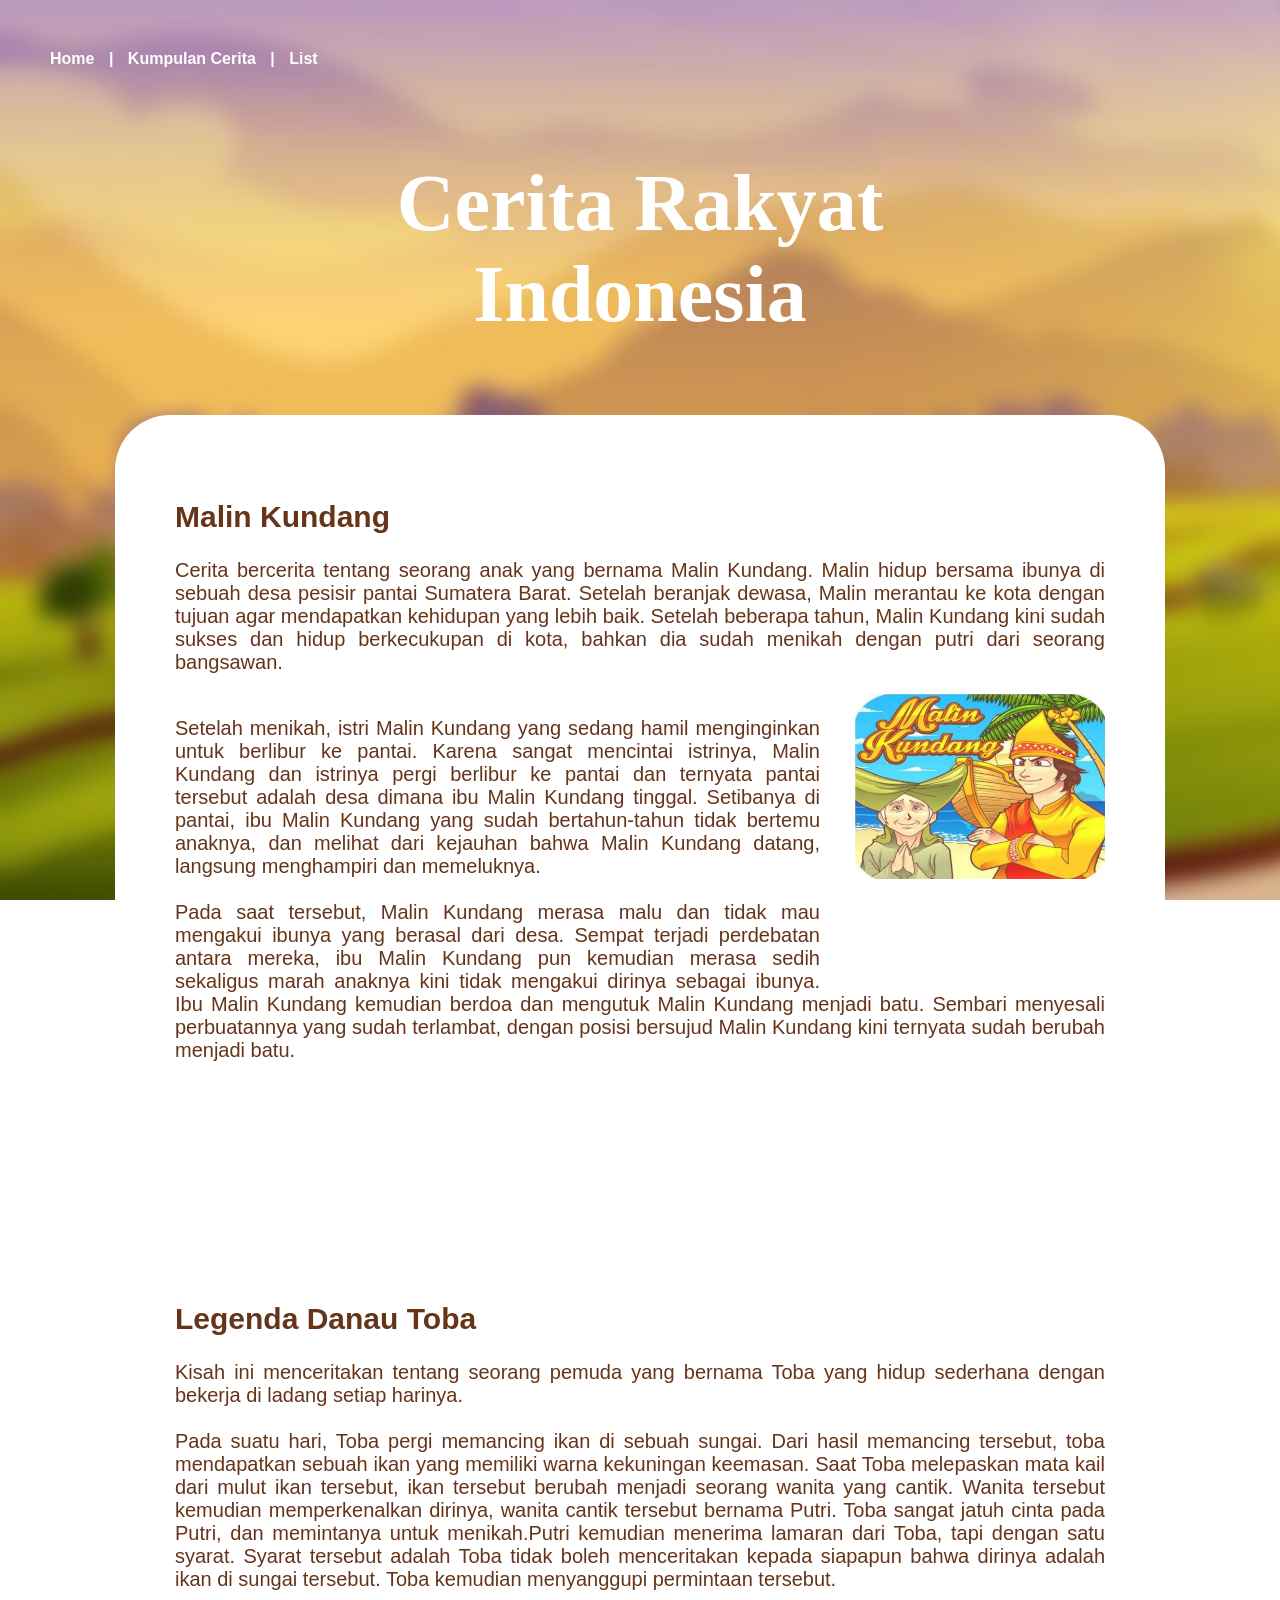
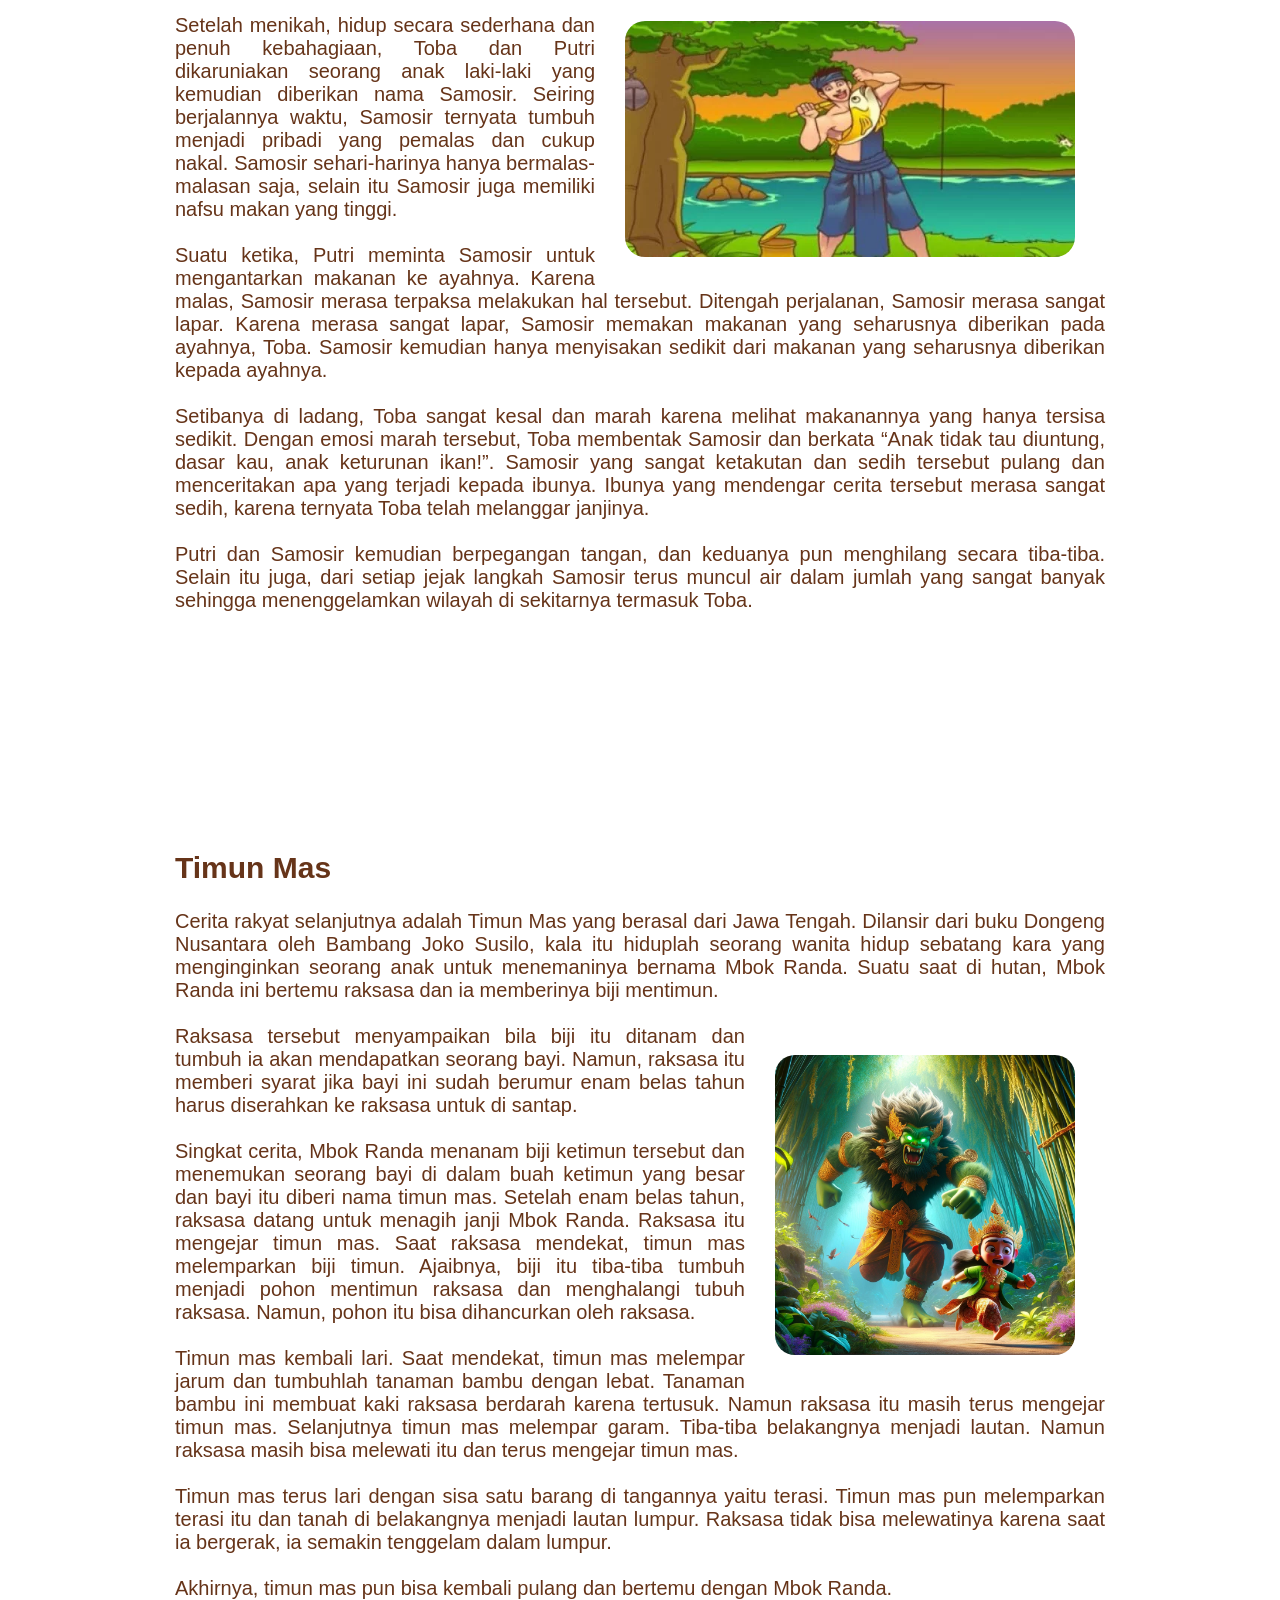
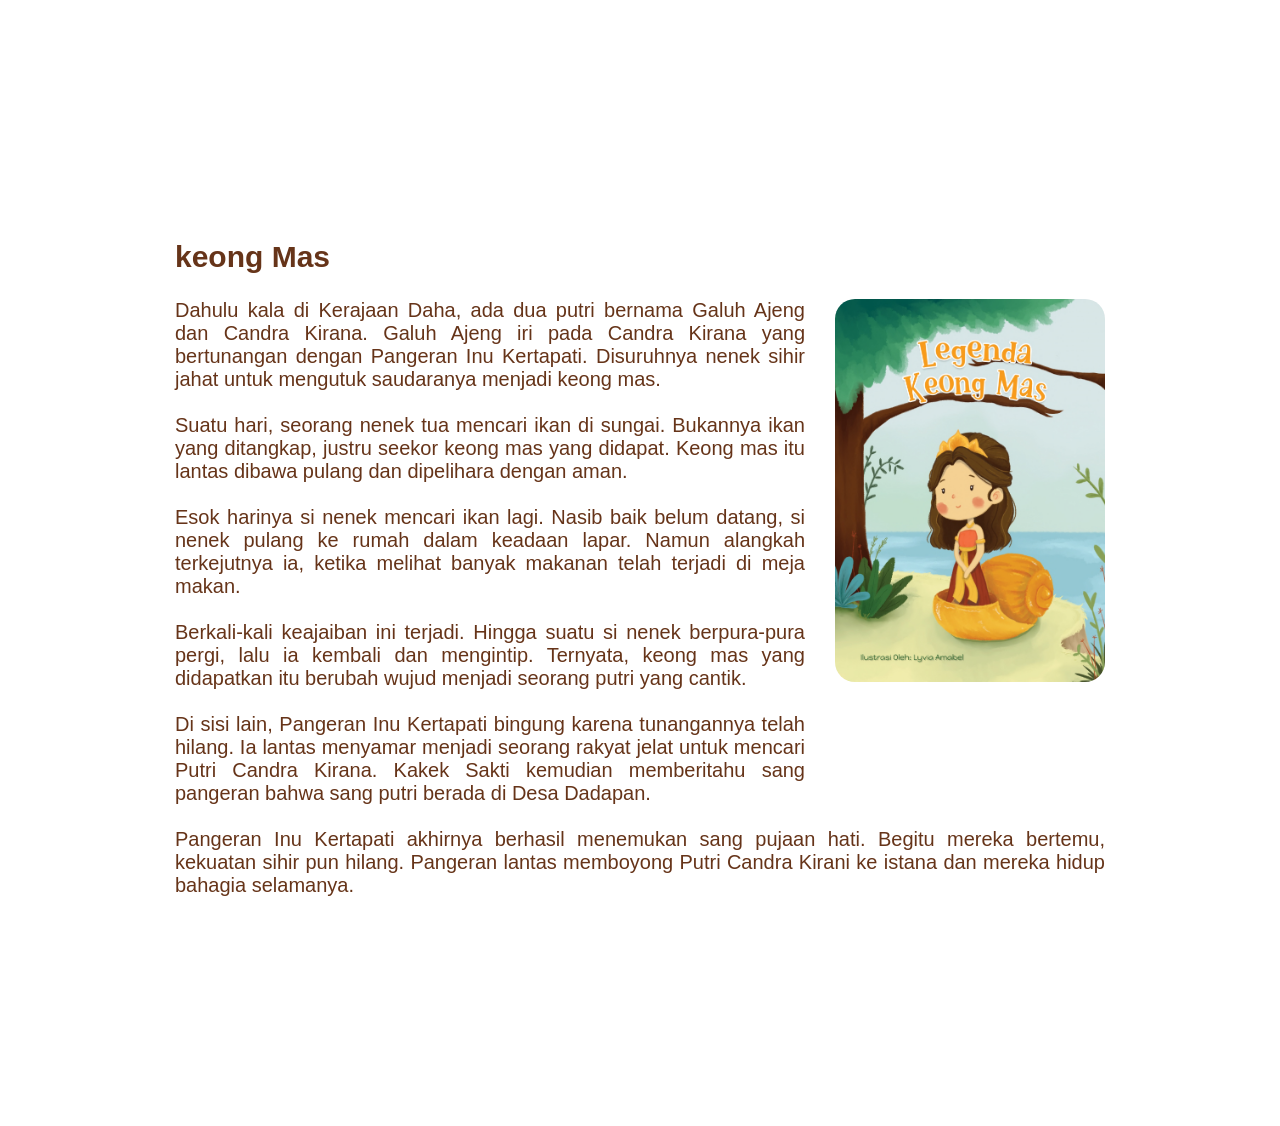
<file: learning_path_infinite/templates/kumpulan.html>
<!DOCTYPE html>
<html>
<head>
    <title>Cerita Rakyat Indonesia</title>
    <link rel="stylesheet" href="style.css">
</head>
<body>
    <!-- Navbar -->
    <nav>
        <ul>
            <li><a href="index.html"><b>Home</b></a></li>
            <li><b>|</b></li>
            <li><a href="kumpulan.html"><b>Kumpulan Cerita</b></a></li>
            <li><b>|</b></li>
            <li><a href="list.html"><b>List</b></a></li>
        </ul>
    </nav>
    <!-- End Navbar -->

    <!-- Judul -->
    <div class="judul2">
        <header>
            <h1>Cerita Rakyat Indonesia</h1>
        </header>
    </div>
    <!-- End Judul -->

    <!-- Paragraf Cerita -->
    <section class="cerita">
        <div class="content">
            <h2>Malin Kundang</h2>
            <p>
                Cerita bercerita tentang seorang anak yang bernama Malin Kundang. 
                Malin hidup bersama ibunya di sebuah desa pesisir pantai Sumatera Barat. 
                Setelah beranjak dewasa, Malin merantau ke kota dengan tujuan agar mendapatkan kehidupan yang lebih baik. 
                Setelah beberapa tahun, Malin Kundang kini sudah sukses dan hidup berkecukupan di kota, bahkan dia sudah menikah dengan putri dari seorang bangsawan. <br>
            </p>
            <img src="images/malin-kundang.jpg" alt="Malin Kundang" width="250px">
            <p>
            <br>
            Setelah menikah, istri Malin Kundang yang sedang hamil menginginkan untuk berlibur ke pantai. 
            Karena sangat mencintai istrinya, Malin Kundang dan istrinya pergi berlibur ke pantai dan ternyata pantai tersebut adalah desa dimana ibu Malin Kundang tinggal.
            Setibanya di pantai, ibu Malin Kundang yang sudah bertahun-tahun tidak bertemu anaknya, dan melihat dari kejauhan bahwa Malin Kundang datang, langsung menghampiri dan memeluknya.
            <br>
            <br>
            Pada saat tersebut, Malin Kundang merasa malu dan tidak mau mengakui ibunya yang berasal dari desa. 
            Sempat terjadi perdebatan antara mereka, ibu Malin Kundang pun kemudian merasa sedih sekaligus marah anaknya kini tidak mengakui dirinya sebagai ibunya. 
            Ibu Malin Kundang kemudian berdoa dan mengutuk Malin Kundang menjadi batu. 
            Sembari menyesali perbuatannya yang sudah terlambat, dengan posisi bersujud Malin Kundang kini ternyata sudah berubah menjadi batu.
            </p>
        </div>
    </section>
    <section class="cerita">
        <div class="content">
            <h2>Legenda Danau Toba</h2>
            <p>
                Kisah ini menceritakan tentang seorang pemuda yang bernama Toba yang hidup sederhana dengan bekerja di ladang setiap harinya.
                <br>
            
                <br>
                Pada suatu hari, Toba pergi memancing ikan di sebuah sungai. 
                Dari hasil memancing tersebut, toba mendapatkan sebuah ikan yang memiliki warna kekuningan keemasan. 
                Saat Toba melepaskan mata kail dari mulut ikan tersebut, ikan tersebut berubah menjadi seorang wanita yang cantik. 
                
                Wanita tersebut kemudian memperkenalkan dirinya, wanita cantik tersebut bernama Putri. 
                Toba sangat jatuh cinta pada Putri, dan memintanya untuk menikah.Putri kemudian menerima lamaran dari Toba, tapi dengan satu syarat. 
                Syarat tersebut adalah Toba tidak boleh menceritakan kepada siapapun bahwa dirinya adalah ikan di sungai tersebut. 
                Toba kemudian menyanggupi permintaan tersebut.
                <br>
                <img src="images/legenda-danau-toba.webp" alt="Legenda Danau Toba" style="margin: 30px; border-radius: 20px; " width="450px">
                <br>
                Setelah menikah, hidup secara sederhana dan penuh kebahagiaan, Toba dan Putri dikaruniakan seorang anak laki-laki yang kemudian diberikan nama Samosir. 
                Seiring berjalannya waktu, Samosir ternyata tumbuh menjadi pribadi yang pemalas dan cukup nakal. 
                Samosir sehari-harinya hanya bermalas-malasan saja, selain itu Samosir juga memiliki nafsu makan yang tinggi.
                <br>
                <br>
                Suatu ketika, Putri meminta Samosir untuk mengantarkan makanan ke ayahnya. 
                Karena malas, Samosir merasa terpaksa melakukan hal tersebut. 
                Ditengah perjalanan, Samosir merasa sangat lapar. 
                Karena merasa sangat lapar, Samosir memakan makanan yang seharusnya diberikan pada ayahnya, Toba. 
                Samosir kemudian hanya menyisakan sedikit dari makanan yang seharusnya diberikan kepada ayahnya.
                <br>
                <br>
                Setibanya di ladang, Toba sangat kesal dan marah karena melihat makanannya yang hanya tersisa sedikit. 
                Dengan emosi marah tersebut, Toba membentak Samosir dan berkata “Anak tidak tau diuntung, dasar kau, anak keturunan ikan!”. 
                Samosir yang sangat ketakutan dan sedih tersebut pulang dan menceritakan apa yang terjadi kepada ibunya. 
                Ibunya yang mendengar cerita tersebut merasa sangat sedih, karena ternyata Toba telah melanggar janjinya.
                <br>
                <br>
                Putri dan Samosir kemudian berpegangan tangan, dan keduanya pun menghilang secara tiba-tiba. 
                Selain itu juga, dari setiap jejak langkah Samosir terus muncul air dalam jumlah yang sangat banyak sehingga menenggelamkan wilayah di sekitarnya termasuk Toba.
            </p>
        </div>
    </section>
    <section class="cerita">
        <div class="content">
            <h2>Timun Mas</h2>
            <p>
                Cerita rakyat selanjutnya adalah Timun Mas yang berasal dari Jawa Tengah. Dilansir dari buku Dongeng Nusantara oleh Bambang Joko Susilo, kala itu hiduplah seorang wanita hidup sebatang kara yang menginginkan seorang anak untuk menemaninya bernama Mbok Randa. Suatu saat di hutan, Mbok Randa ini bertemu raksasa dan ia memberinya biji mentimun.
                <br><br>
                <img src="images/timunmas.png" alt="Legenda Danau Toba" style="margin: 30px; border-radius: 20px; " width="300px">
                Raksasa tersebut menyampaikan bila biji itu ditanam dan tumbuh ia akan mendapatkan seorang bayi. Namun, raksasa itu memberi syarat jika bayi ini sudah berumur enam belas tahun harus diserahkan ke raksasa untuk di santap.
                <br><br>
                Singkat cerita, Mbok Randa menanam biji ketimun tersebut dan menemukan seorang bayi di dalam buah ketimun yang besar dan bayi itu diberi nama timun mas. Setelah enam belas tahun, raksasa datang untuk menagih janji Mbok Randa.
                Raksasa itu mengejar timun mas. Saat raksasa mendekat, timun mas melemparkan biji timun. Ajaibnya, biji itu tiba-tiba tumbuh menjadi pohon mentimun raksasa dan menghalangi tubuh raksasa. Namun, pohon itu bisa dihancurkan oleh raksasa.
                <br><br>
                Timun mas kembali lari. Saat mendekat, timun mas melempar jarum dan tumbuhlah tanaman bambu dengan lebat. Tanaman bambu ini membuat kaki raksasa berdarah karena tertusuk. Namun raksasa itu masih terus mengejar timun mas. Selanjutnya timun mas melempar garam. Tiba-tiba belakangnya menjadi lautan. Namun raksasa masih bisa melewati itu dan terus mengejar timun mas.
                <br><br>
                Timun mas terus lari dengan sisa satu barang di tangannya yaitu terasi. Timun mas pun melemparkan terasi itu dan tanah di belakangnya menjadi lautan lumpur. Raksasa tidak bisa melewatinya karena saat ia bergerak, ia semakin tenggelam dalam lumpur.
                <br><br>
                Akhirnya, timun mas pun bisa kembali pulang dan bertemu dengan Mbok Randa.
            </p>
        </div>
    </section>
    <section class="cerita">
        <div class="content">
            <h2>keong Mas</h2>
            <p>
                <img src="images/keong mas.jpg" alt="Legenda Danau Toba" style="margin-left: 30px; border-radius: 20px; " width="270px">
                Dahulu kala di Kerajaan Daha, ada dua putri bernama Galuh Ajeng dan Candra Kirana. Galuh Ajeng iri pada Candra Kirana yang bertunangan dengan Pangeran Inu Kertapati.
                Disuruhnya nenek sihir jahat untuk mengutuk saudaranya menjadi keong mas.
                <br><br>
                Suatu hari, seorang nenek tua mencari ikan di sungai. Bukannya ikan yang ditangkap, justru seekor keong mas yang didapat. Keong mas itu lantas dibawa pulang dan dipelihara dengan aman.
                <br><br>
                Esok harinya si nenek mencari ikan lagi. Nasib baik belum datang, si nenek pulang ke rumah dalam keadaan lapar. Namun alangkah terkejutnya ia, ketika melihat banyak makanan telah terjadi di meja makan.
                <br><br>
                Berkali-kali keajaiban ini terjadi. Hingga suatu si nenek berpura-pura pergi, lalu ia kembali dan mengintip. Ternyata, keong mas yang didapatkan itu berubah wujud menjadi seorang putri yang cantik.
                <br><br>
                Di sisi lain, Pangeran Inu Kertapati bingung karena tunangannya telah hilang. Ia lantas menyamar menjadi seorang rakyat jelat untuk mencari Putri Candra Kirana. Kakek Sakti kemudian memberitahu sang pangeran bahwa sang putri berada di Desa Dadapan.
                <br><br>
                Pangeran Inu Kertapati akhirnya berhasil menemukan sang pujaan hati. Begitu mereka bertemu, kekuatan sihir pun hilang. Pangeran lantas memboyong Putri Candra Kirani ke istana dan mereka hidup bahagia selamanya.
            </p>
        </div>
    </section>
    <!-- End Paragraf Cerita -->

    <!-- Footer -->
    <footer>
        <p><b>&#169; Pemrograman Web 2024</b></p>
    </footer>
    <!-- Footer -->
</body>
</html>
</file>
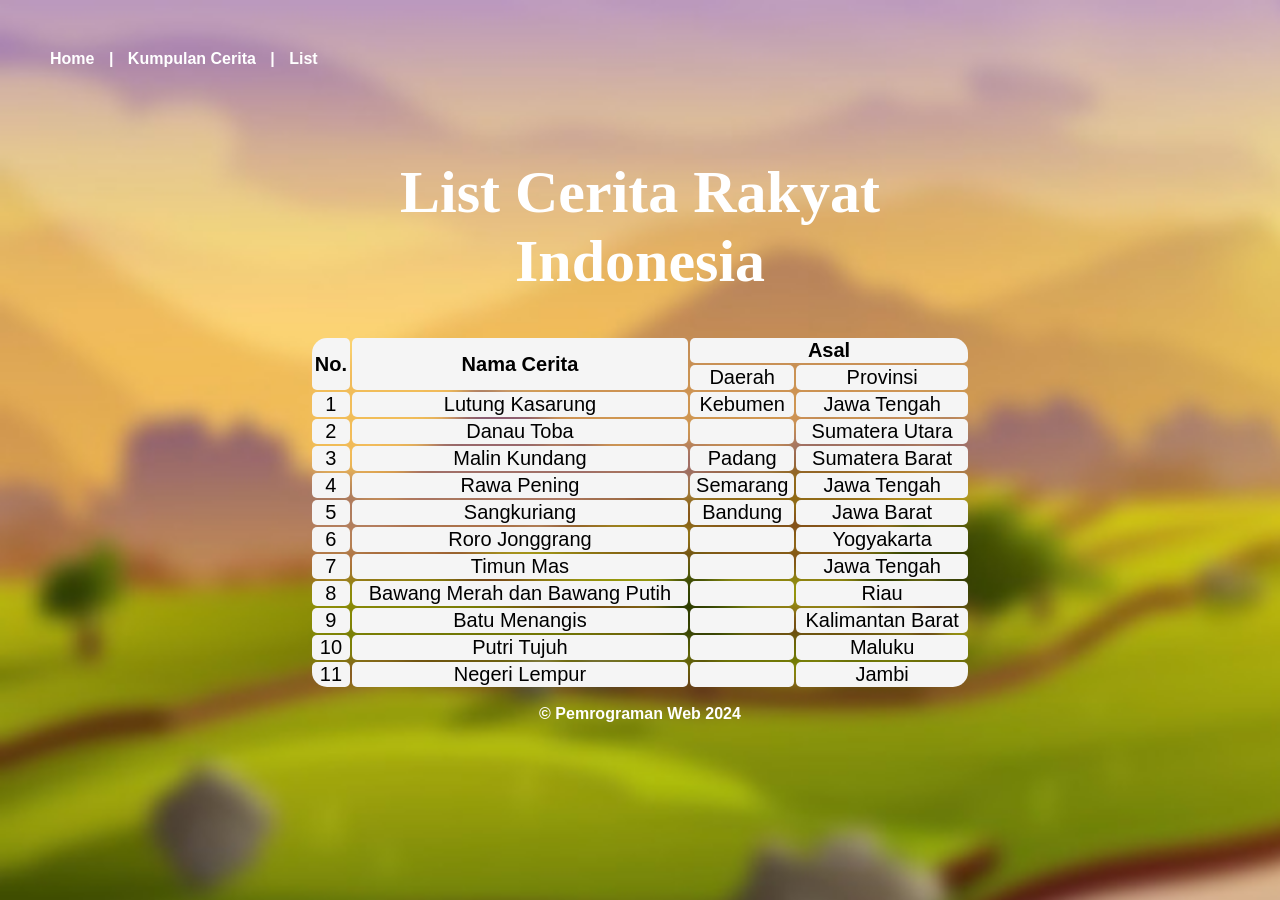
<file: learning_path_infinite/templates/list.html>
<!DOCTYPE html>
<html lang="en">
<head>
    <meta charset="UTF-8">
    <meta name="viewport" content="width=device-width, initial-scale=1.0">
    <title>Cerita Rakyat Indonesia</title>
    <link rel="stylesheet" href="style.css">
    <style>


    </style>
</head>
<body>
        <!--NavBar-->
        <nav>
            <ul>
                <li><a href="index.html"><b>Home</b></a></li>
                <li><b>|</b></li>
                <li><a href="kumpulan.html"><b>Kumpulan Cerita</b></a></li>
                <li><b>|</b></li>
                <li><a href="list.html"><b>List</b></a></li>
            </ul>
        </nav>
        <!--End NavBar-->  

        <div class="judul3">
            <h1>List Cerita Rakyat Indonesia</h1>
        </div>

        <!--Tabel-->
        <table style="width:55%">
            <tr>
              <th rowspan="2" style="border-top-left-radius: 15px;">No.</th>
              <th rowspan="2">Nama Cerita</th>
              <th colspan="2" style="border-top-right-radius: 15px;">Asal</th>
            </tr>
            <tr>
                <td>Daerah</td>
              <td>Provinsi</td>
            </tr>
            <tr>
                <td>1</td>
              <td>Lutung Kasarung</td>
              <td>Kebumen</td>
              <td>Jawa Tengah</td>
            </tr>
            <tr>
                <td>2</td>
              <td>Danau Toba</td>
              <td></td>
              <td>Sumatera Utara</td>
            </tr>
            <tr>
                <td>3</td>
              <td>Malin Kundang</td>
              <td>Padang</td>
              <td>Sumatera Barat</td>
            </tr>
            <tr>
                <td>4</td>
              <td>Rawa Pening</td>
              <td>Semarang</td>
              <td>Jawa Tengah</td>
            </tr>
            <tr>
                <td>5</td>
              <td>Sangkuriang</td>
              <td>Bandung</td>
              <td>Jawa Barat</td>
            </tr>
            <tr>
                <td>6</td>
              <td>Roro Jonggrang</td>
              <td></td>
              <td>Yogyakarta</td>
            </tr>
            <tr>
                <td>7</td>
              <td>Timun Mas</td>
              <td></td>
              <td>Jawa Tengah</td>
            </tr>
            <tr>
                <td>8</td>
              <td>Bawang Merah dan Bawang Putih</td>
              <td></td>
              <td>Riau</td>
            </tr>
            <tr>
                <td>9</td>
              <td>Batu Menangis</td>
              <td></td>
              <td>Kalimantan Barat</td>
            </tr>
            <tr>
                <td>10</td>
              <td>Putri Tujuh</td>
              <td></td>
              <td>Maluku</td>
            </tr>
            <tr>
                <td style="border-bottom-left-radius: 15px;">11</td>
              <td>Negeri Lempur</td>
              <td></td>
              <td style="border-bottom-right-radius: 15px;">Jambi</td>
            </tr>
          </table>    
    </div>
        <!--End Tabel-->

    <footer>
        <p><b>&#169; Pemrograman Web 2024</b></p>
    </footer>
</html>
</file>
<file: learning_path_infinite/templates/style.css>
/* Navbar */
nav {
    color: #fffefe; 
    padding: 10px;
}

nav ul {
    list-style: none;
    margin: 0;
    padding: 0;
}

nav ul li {
    display: inline-block;
    margin-right: 10px;
}

nav ul li a {
    color: #ffffff;
    text-decoration: none;
}

nav ul li a:hover {
    color: #ffffff;
}
/* End Navbar */

/* Body */
body {
    background-image: url(images/bg.jpg);
    background-size: 3000px auto;
    margin: 20px;
    padding: 20px;
    font-family: Arial, sans-serif;
    background-attachment: fixed;
}

/* Judul index */
.judul  {
    font-size: 50px;
    font-family: Cooper Black;  
    font-weight: bolder;
    text-align: center;
    margin-top: 160px;
    margin-right: 300px;
    margin-left: 300px;
    color: #663419;
    border: 0,5px solid white;
    border-radius: 50px;
    background-color: #fffefe;
}

/* Judul Kumpulan */
.judul2 {
    font-size: 40px;
    font-family: Cooper Black;  
    font-weight: bolder;
    text-align: center;
    margin-top: 80px;
    margin-right: 300px;
    margin-left: 300px;
    color: #ffffff;
}

/* Judul Tabel */
.judul3 {
    font-size: 30px;
    font-family: Cooper Black;  
    font-weight: bolder;
    text-align: center;
    margin-top: 80px;
    margin-right: 300px;
    margin-left: 300px;
    color: #ffffff;

}

/* Paragraf cerita */
.content {
    text-align: justify;
    margin: 75px;
    font-family: 'Segoe UI', Tahoma, Geneva, Verdana, sans-serif;
    font-size: 20px;
    border: 1px solid white;
    border-width: 60px;
    border-radius: 55px;
    background-color: white;
    color: #663419;
}

/* Gambar */
img {
    float: right;
    margin-left: 35px;
    margin-bottom: 100px;
}

/* Tabel */
table, th, td {
    font-family: 'Segoe UI', Tahoma, Geneva, Verdana, sans-serif;
    font-size: 20px;
    border-radius: 5px;
    margin: auto;
    text-align: center;
    margin-top:auto;
}
tr {
    background-color: whitesmoke;
}
/* End Tabel */

/* Footer */
footer {
    text-align: center;
    color: #ffffff;
}
</file>
